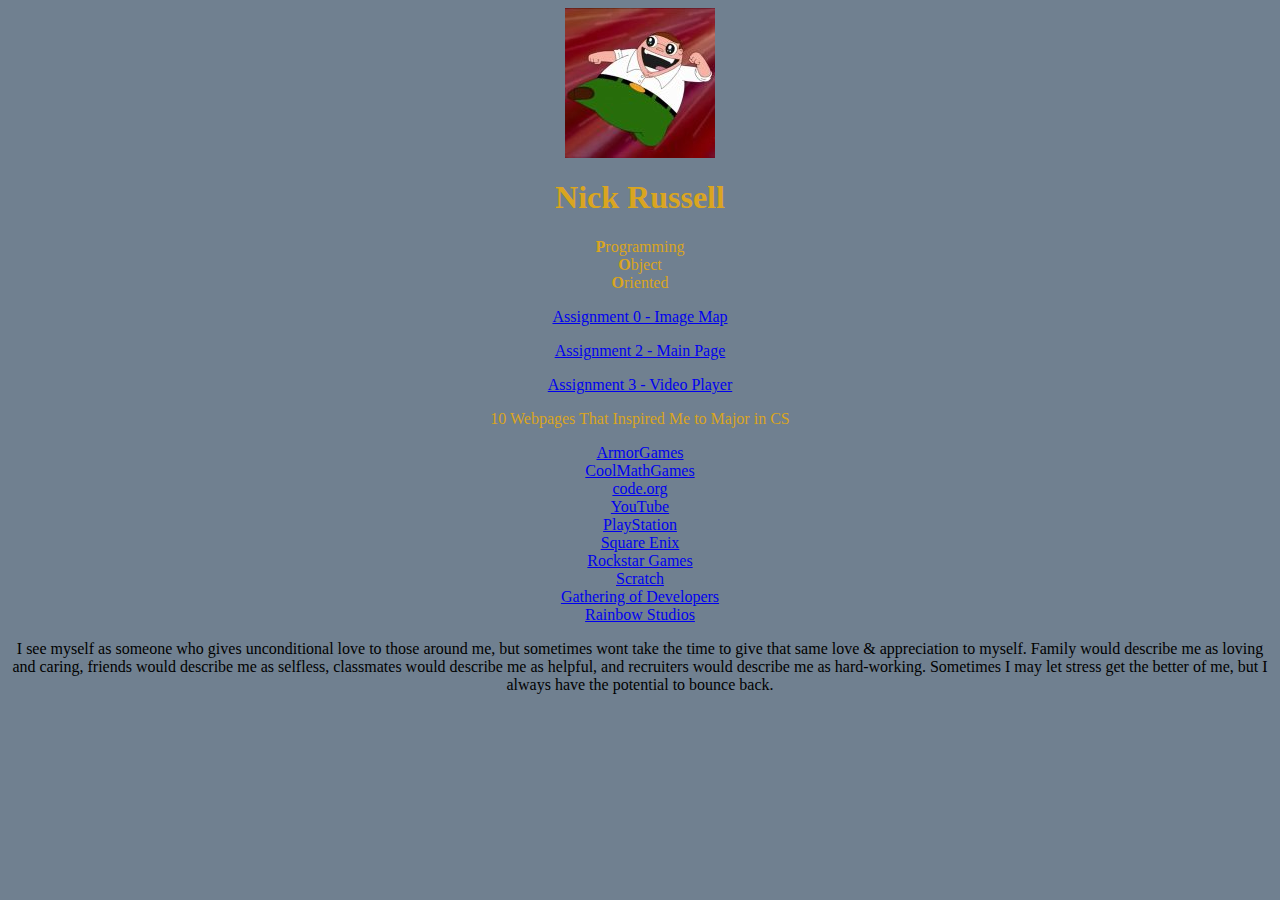
<file: index.html>
<!DOCTYPE html>
<html>
    <meta charset = "utf-8">
    <head>
        <img src="petergriffingoforce.jpg" alt="pea tear gryffin" class="center">
        <style>
            h1 {text-align: center;}
            p {text-align: center;}
            </style>
        <style>
            img {
              display: block;
              margin-left: auto;
              margin-right: auto;
            }
            </style>
    <title>My First Webpage</title>
    </head>
    <body style = "background-color:slategray;">
        <!--This is a comment-->
        <h1 style = "color:goldenrod;">Nick Russell</h1>
        <p style = "color:goldenrod;"><strong>P</strong>rogramming <br><strong>O</strong>bject</br> <strong>O</strong>riented</p>
        <p style = "color: goldenrod;"><a href = "assignment0.html">Assignment 0 - Image Map</a></p>
        <p style = "color: goldenrod;"><a href = "assignment2.html">Assignment 2 - Main Page</a></p>
        <p style = "color: goldenrod;"><a href = "assignment3.html">Assignment 3 - Video Player</a></p>
        <p style = "color:goldenrod;">10 Webpages That Inspired Me to Major in CS</p>
        <li style="text-align: center;"><a href = "https://armorgames.com/">ArmorGames</a></li>
        <li style="text-align: center;"><a href = "https://www.coolmathgames.com/">CoolMathGames</a></li>
        <li style="text-align: center;"><a href = "https://code.org/">code.org</a></li>
        <li style="text-align: center;"><a href = "https://www.youtube.com/">YouTube</a></li>
        <li style="text-align: center;"><a href = "https://www.playstation.com/en-us/">PlayStation</a></li>
        <li style="text-align: center;"><a href = "https://www.square-enix.com/">Square Enix</a></li>
        <li style="text-align: center;"><a href = "https://www.rockstargames.com/">Rockstar Games</a></li>
        <li style="text-align: center;"><a href = "https://scratch.mit.edu/">Scratch</a></li>
        <li style="text-align: center;"><a href = "https://www.mobygames.com/company/gathering">Gathering of Developers</a></li>
        <li style="text-align: center;"><a href = "https://www.rainbowstudios.com/">Rainbow Studios</a></li>
        <p>I see myself as someone who gives unconditional love to those around me, but sometimes wont take the time to give that same love & appreciation to myself. Family would describe me as loving and caring, friends would describe me as selfless, classmates would describe me as helpful, and recruiters would describe me as hard-working. Sometimes I may let stress get the better of me, but I always have the potential to bounce back.</p>
    </body>
</html>
</file>
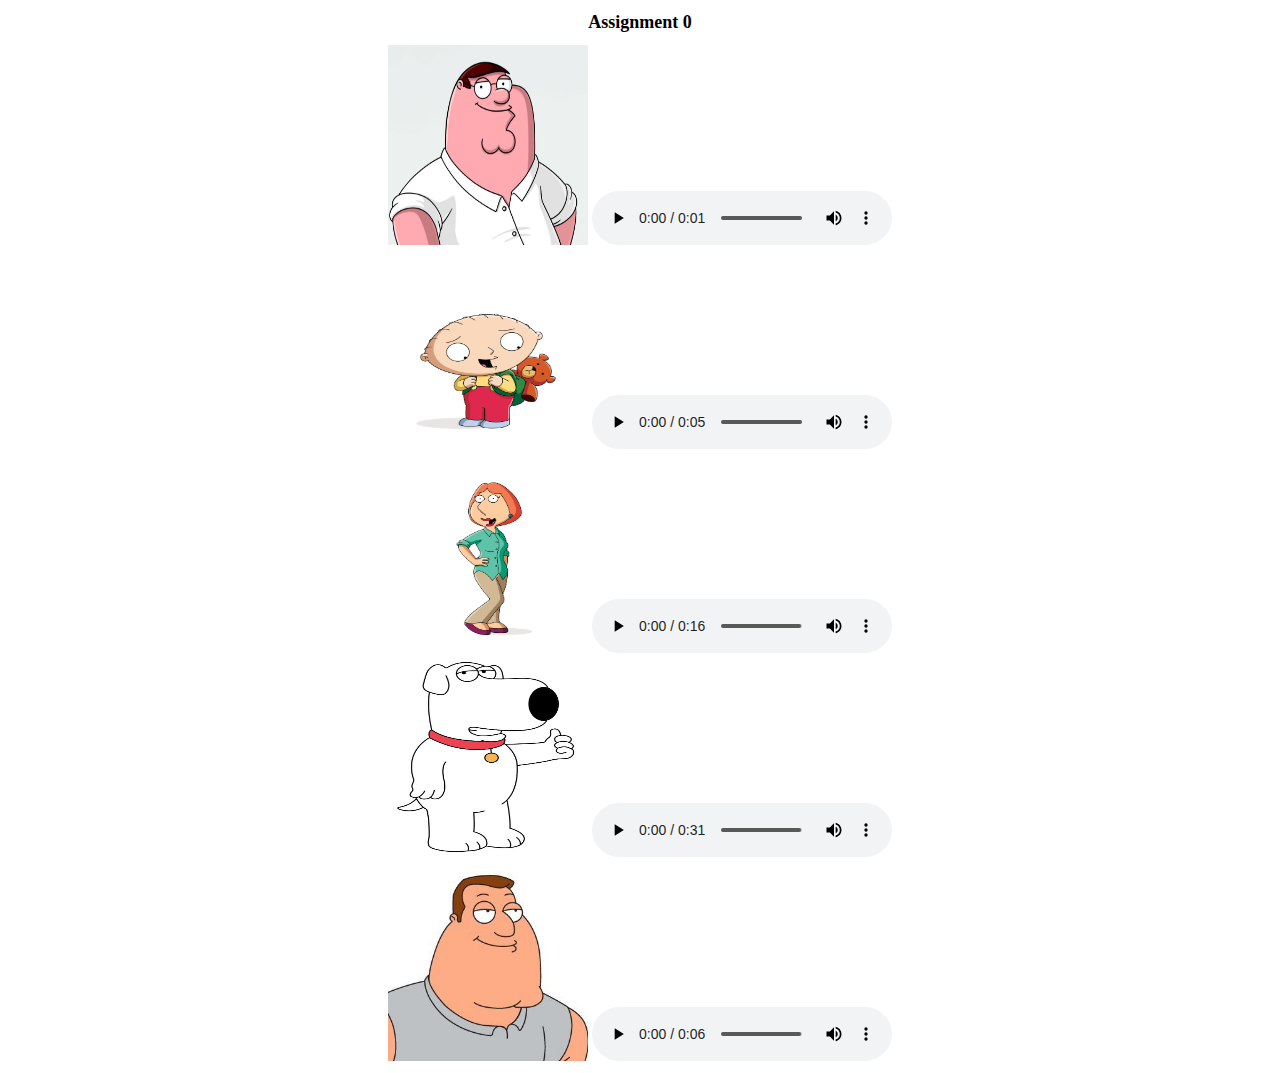
<file: assignment0.html>
<!DOCTYPE html>
<html>
    <head>
        <style>
            h1 {text-align: center;}
            p {text-align: center;}
            li{text-align: center;}
            </style>
    </head>
    <body>
        <h1 style="font-size: large;">Assignment 0</h1>
        <li><img src="petergriffin.jpg" alt="Peter Griffin" width="200" height="200">
            <audio controls
                src="PeterGriffinLaugh1.mp3" type = "audio/mpeg"></audio>
        </li>
        <li><img src="stewiegriffin.jpg" alt="Stewie Griffin" width="200" height="200">
        <audio controls
            src = "stewielaugh.mp3" type = "audio/mpeg">
        </audio></li>
        <li><img src="loisgriffin.jpg" alt="Lois Griffin" width="200" height="200">
        <audio controls
            src = "loisgriffin911.mp3" type = "audio/mpeg">
        </audio></li>
        <li><img src="briangriffin.jpg" alt="Brian Griffin" width="200" height="200">
        <audio controls
            src = "briangriffinpbj.mp3" type = "audio/mpeg">
        </audio></li>
        <li><img src="joeswanson.jpg" alt="Joe Swanson" width="200" height="200">
        <audio controls
            src = "BringItOn.mp3" type = "audio/mpeg">
        </audio></li>
        
    </body>
</html>
</file>
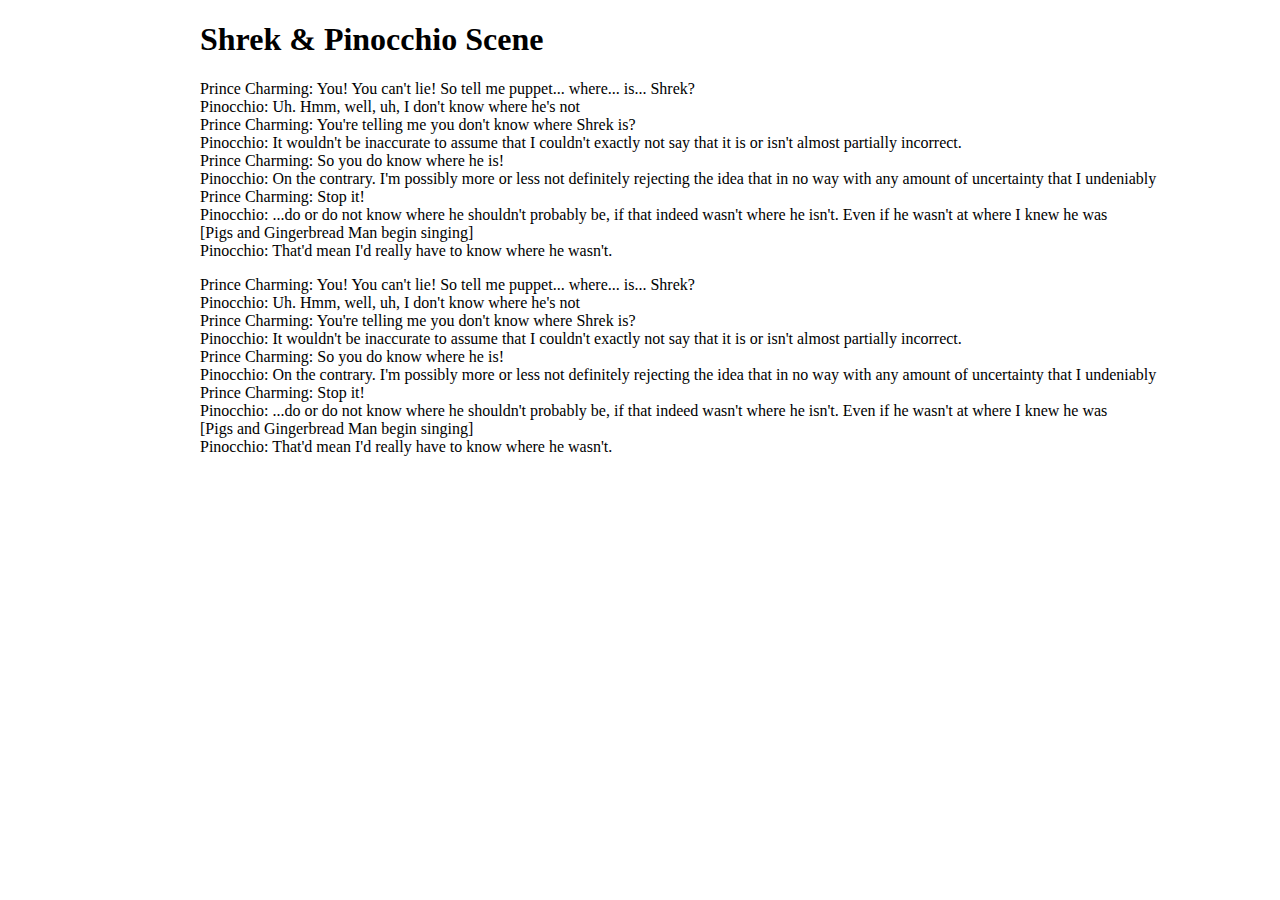
<file: assignment3.html>
<!DOCTYPE html>
<html>
<!--
Name: Type name(s) here 
-->
<head>
  <meta charset="utf-8">
  <title>Offscreen test</title>
  <style>
    body {margin-left: 200px; margin-right: 100px;}
  </style>
</head>
<body>
  <h1>Shrek &amp; Pinocchio Scene</h1>
  <p>
    Prince Charming: You! You can't lie! So tell me puppet... where... is... Shrek?<br>
    Pinocchio: Uh. Hmm, well, uh, I don't know where he's not<br>
    Prince Charming: You're telling me you don't know where Shrek is?<br>
    Pinocchio: It wouldn't be inaccurate to assume that I couldn't exactly not say that it is or isn't almost partially incorrect.<br>
    Prince Charming: So you do know where he is!<br>
    Pinocchio: On the contrary. I'm possibly more or less not definitely rejecting the idea that in no way with any amount of uncertainty that I undeniably<br>
    Prince Charming: Stop it!<br>
    Pinocchio: ...do or do not know where he shouldn't probably be, if that indeed wasn't where he isn't. Even if he wasn't at where I knew he was<br>
    [Pigs and Gingerbread Man begin singing]<br>
    Pinocchio: That'd mean I'd really have to know where he wasn't. <br>
  </p>
  <!-- 1. The <iframe> (and video player) will replace this <div> tag.  -->
  <div id="video"></div>
  <p>
    Prince Charming: You! You can't lie! So tell me puppet... where... is... Shrek?<br>
    Pinocchio: Uh. Hmm, well, uh, I don't know where he's not<br>
    Prince Charming: You're telling me you don't know where Shrek is?<br>
    Pinocchio: It wouldn't be inaccurate to assume that I couldn't exactly not say that it is or isn't almost partially incorrect.<br>
    Prince Charming: So you do know where he is!<br>
    Pinocchio: On the contrary. I'm possibly more or less not definitely rejecting the idea that in no way with any amount of uncertainty that I undeniably<br>
    Prince Charming: Stop it!<br>
    Pinocchio: ...do or do not know where he shouldn't probably be, if that indeed wasn't where he isn't. Even if he wasn't at where I knew he was<br>
    [Pigs and Gingerbread Man begin singing]<br>
    Pinocchio: That'd mean I'd really have to know where he wasn't. <br>
  </p>
  <script src="assignment3.js">
      var player;
function onYouTubeIframeAPIReady() {
  player = new YT.Player('player', {
    height: '390',
    width: '640',
    videoId: 'M7lc1UVf-VE',
    playerVars: {
      'playsinline': 1
    },
    events: {
      'onReady': onPlayerReady,
      'onStateChange': onPlayerStateChange
    }
  });
}
  </script>
</body>
</html>
</file>
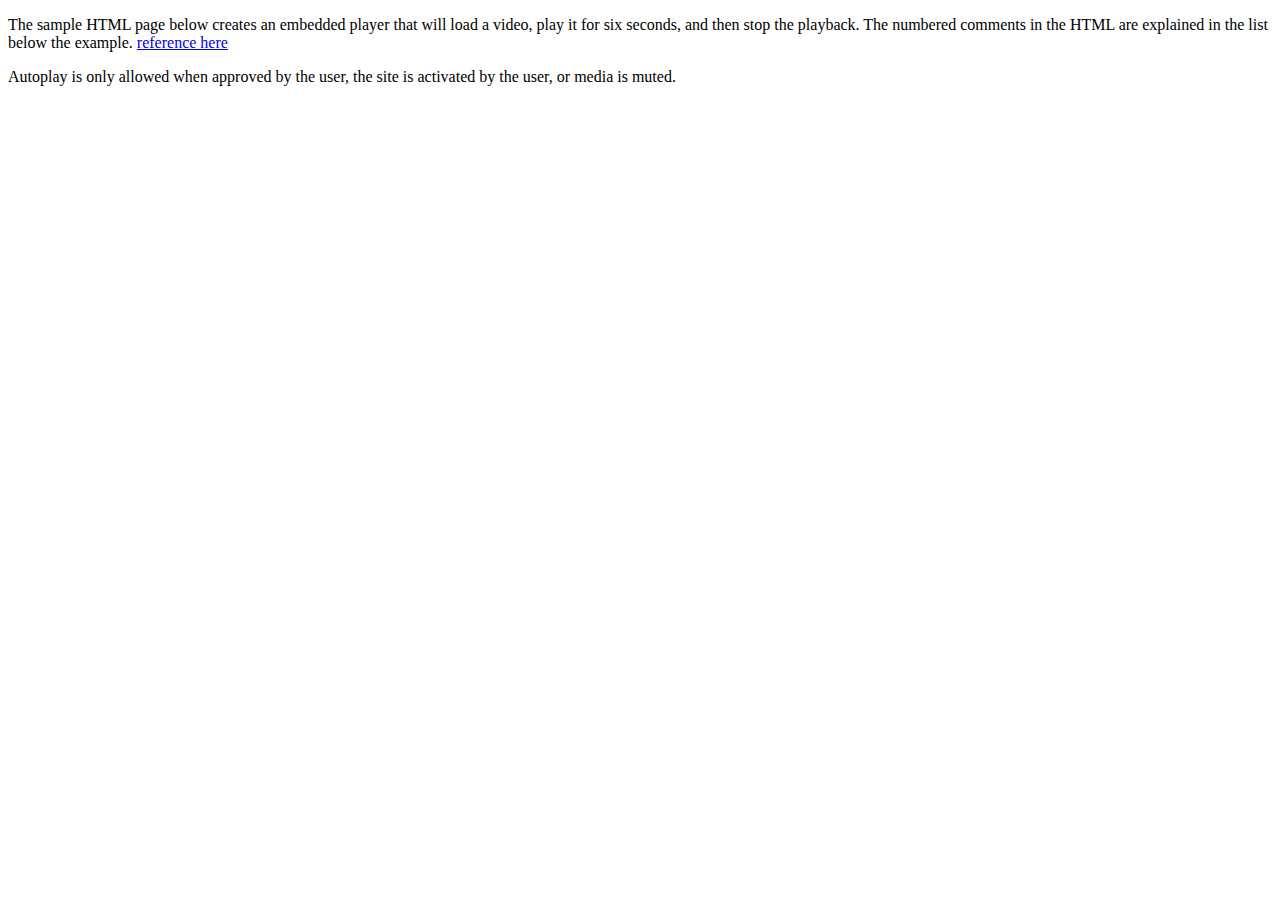
<file: step1.html>
<!DOCTYPE html>
<html>
  <body>
    <p>The sample HTML page below creates an embedded player that will load a video, play it for six seconds, and then stop the playback. 
      The numbered comments in the HTML are explained in the list below the example.
      <a href="https://developers.google.com/youtube/iframe_api_reference">reference here</a>
    </p>
    <p>Autoplay is only allowed when approved by the user, the site is activated by the user, or media is muted.
    </p>
    </body>
    <!-- 1. The <iframe> (and video player) will replace this <div> tag. -->
    <div id="player"></div>

    <script>
      // 2. This code loads the IFrame Player API code asynchronously.
      var tag = document.createElement('script');

      tag.src = "https://www.youtube.com/iframe_api";
      var firstScriptTag = document.getElementsByTagName('script')[0];
      firstScriptTag.parentNode.insertBefore(tag, firstScriptTag);

      // 3. This function creates an <iframe> (and YouTube player) after the API code downloads.
      var player;
      function onYouTubeIframeAPIReady() {
        player = new YT.Player('player', {
          height: '390',
          width: '640',
          videoId: '6CGyASDjE-U', 
          playerVars: {
            'playsinline': 1
          },
          events: {
            'onReady': onPlayerReady,
            'onStateChange': onPlayerStateChange
          }
        });
      }

      // 4. The API will call this function when the video player is ready.
      function onPlayerReady(event) {
        event.target.playVideo();
        console.log("playing state " + player.getPlayerState())
      }

      // 5. The API calls this function when the player's state changes.
      //    The function indicates that when playing a video (state=1),
      //    the player should play for six seconds and then stop.
      var done = false;
      function onPlayerStateChange(event) {
        if (event.data == YT.PlayerState.PLAYING && !done) {
          /*
            player.getPlayerState():Number
            Returns the state of the player. Possible values are:
            -1 – unstarted
            YT.PlayerState.ENDED (0)
            YT.PlayerState.PLAYING (1)
            YT.PlayerState.PAUSED (2)
            YT.PlayerState.BUFFERING (3)
            YT.PlayerState.CUED (5)
          */
          setTimeout(stopVideo, 6000);
          done = true;
        }
      }
      function stopVideo() {
        player.stopVideo();
      }
    </script>
  </body>
</html>
</file>
